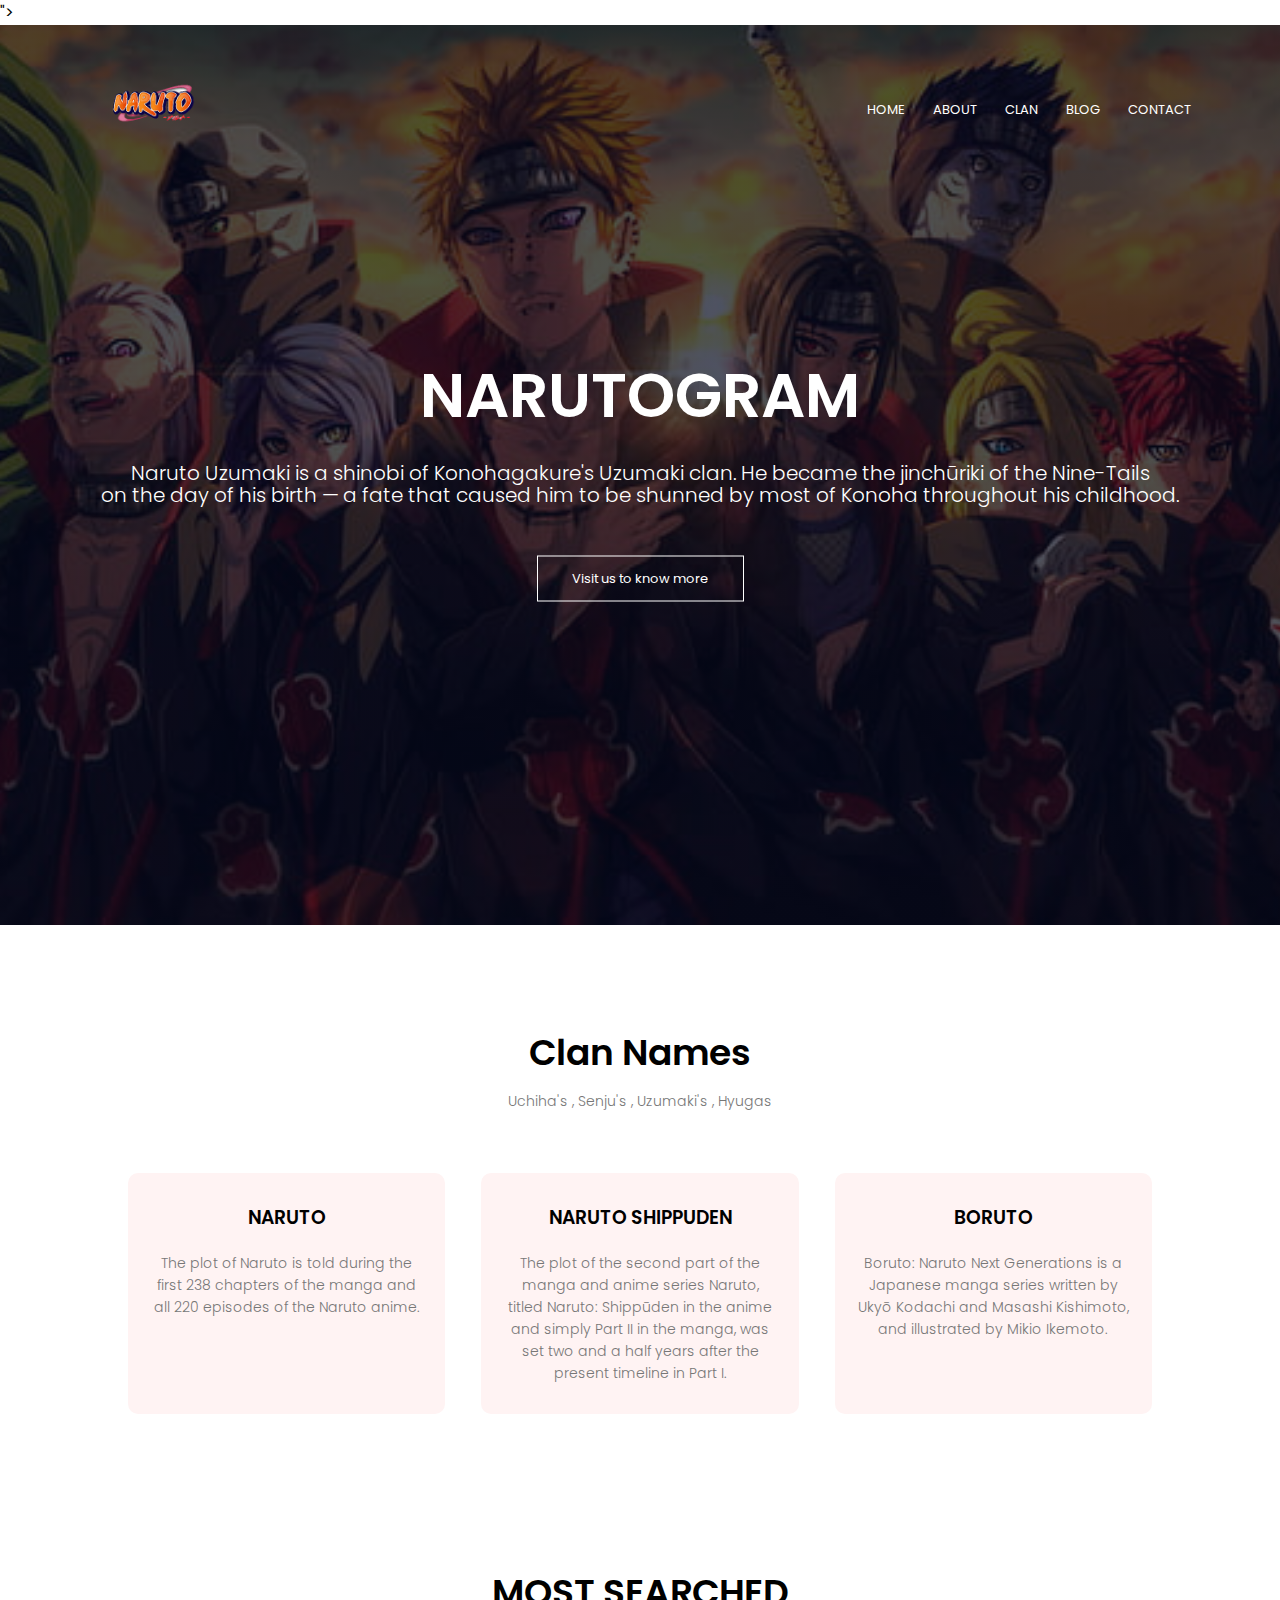
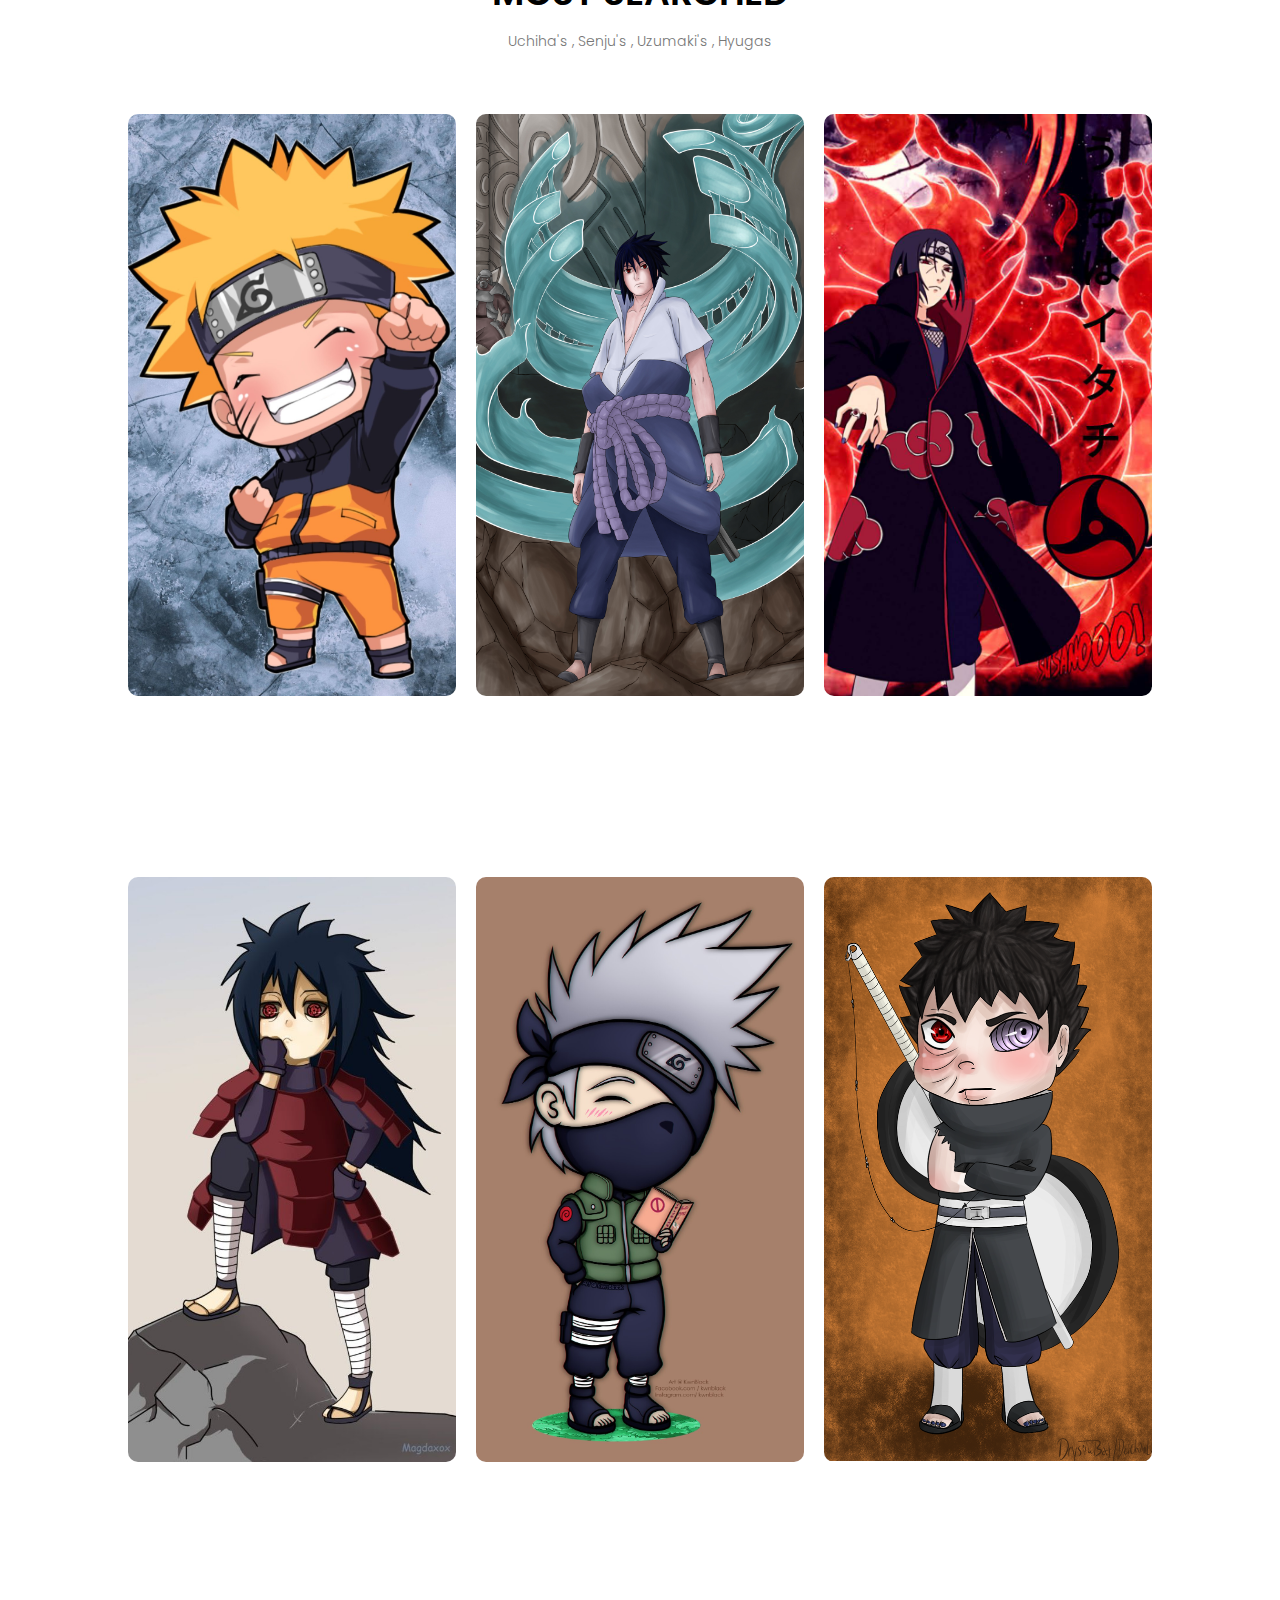
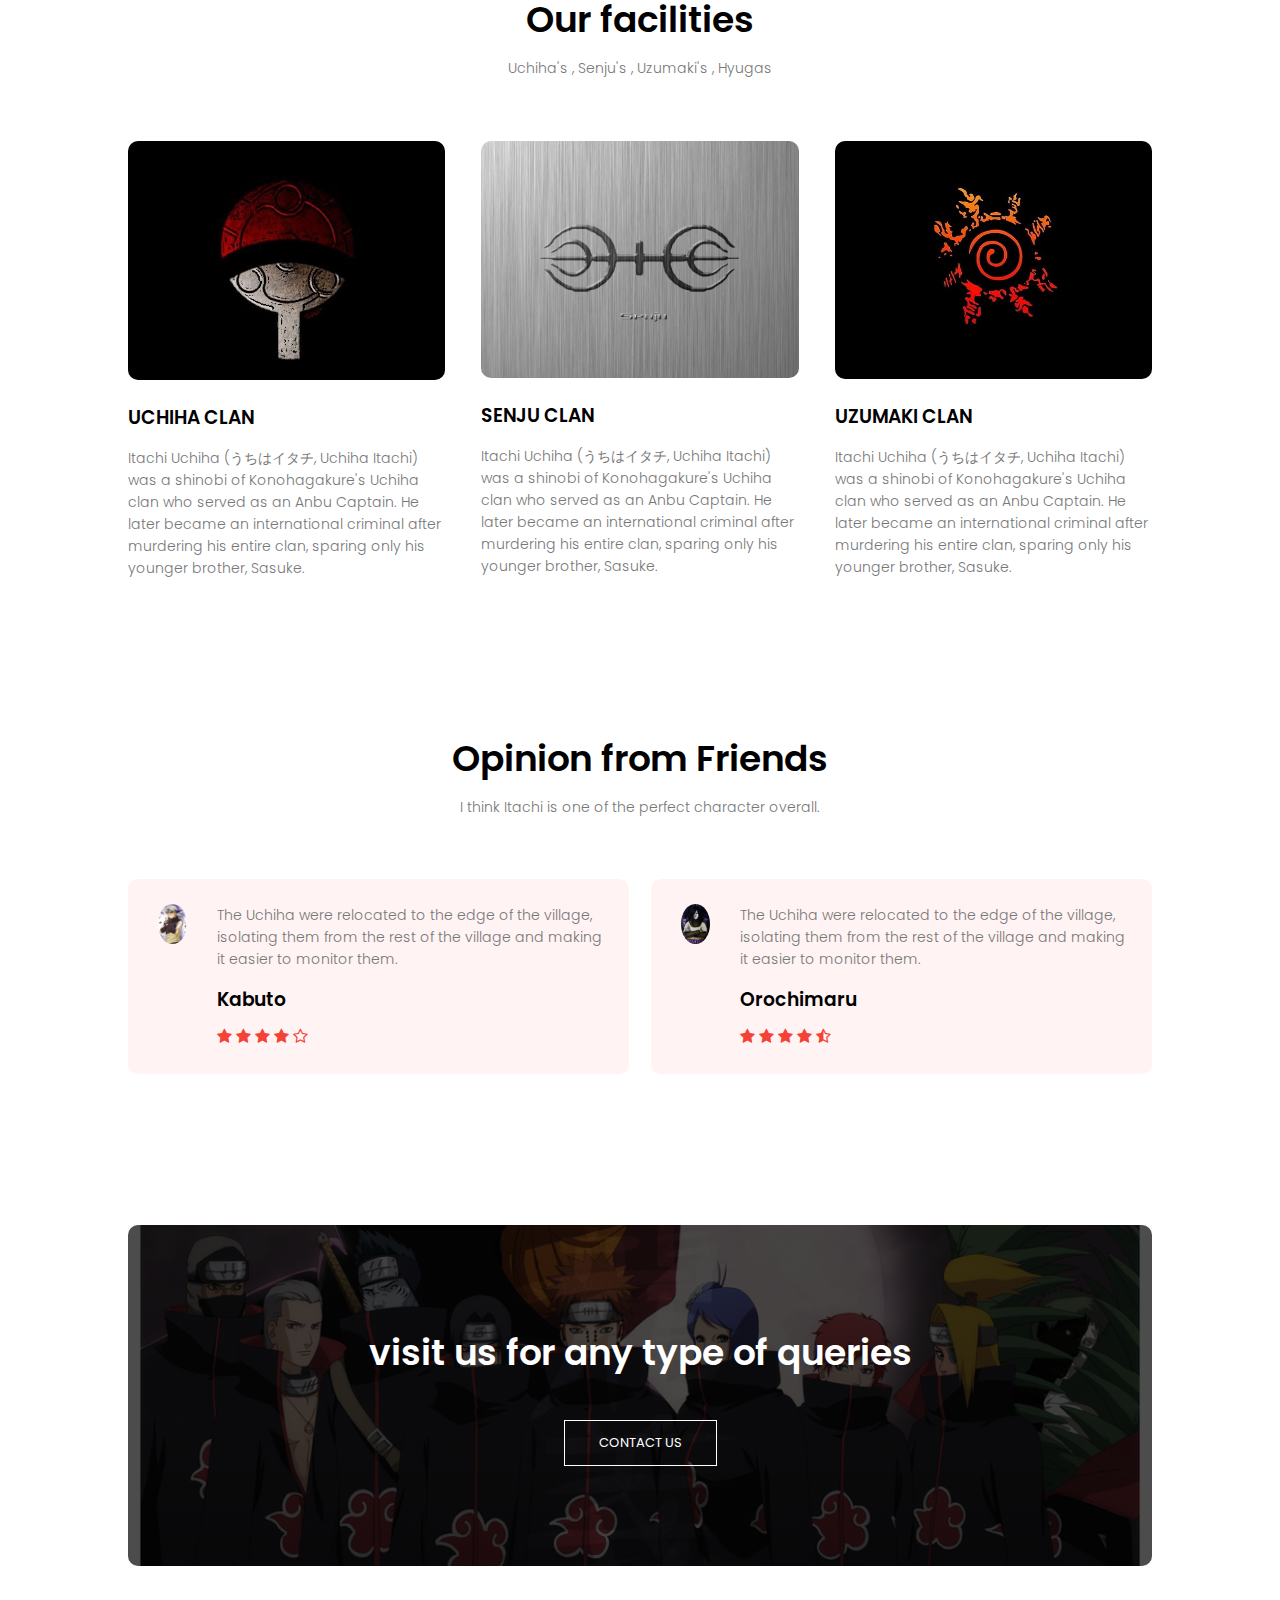
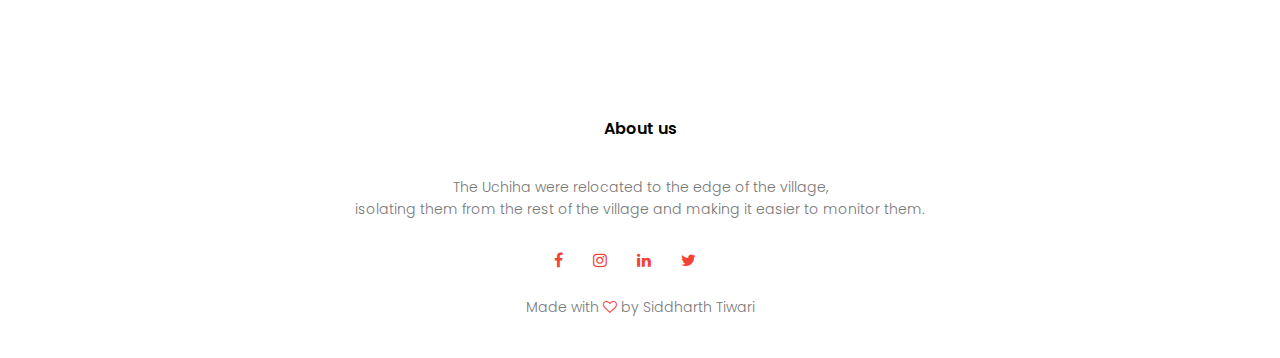
<file: Narutogram Website/index.html>
<!DOCTYPE html>
<html lang="en">
<head>
    <meta charset="UTF-8">
    <meta http-equiv="X-UA-Compatible" content="IE=edge">
    <meta name="viewport" content="width=device-width, initial-scale=1.0">
    <link rel="stylesheet" href="style.css">
    <link rel="stylesheet" href="https://stackpath.bootstrapcdn.com/font-awesome/4.7.0/css/font-awesome.min.css"></script>">
    <link rel="preconnect" href="https://fonts.googleapis.com">
<link rel="preconnect" href="https://fonts.gstatic.com" crossorigin>
<link href="https://fonts.googleapis.com/css2?family=Poppins:wght@100;200;300;400;600;700&display=swap" rel="stylesheet">
    <title>Naruto website</title>

</head>
<body>
    <section class="header">
        <nav>
            <a href="index.html"><img src="gallary//logo2-removebg-preview.png"></a>
            <div class="nav-links" id="navLinks">
                <i class="fa fa-times" onclick="hideMenu()"></i>

                <ul>
                    <li><a href="index.html">HOME</a></li>
                    <li><a href="about.html">ABOUT</a></li>
                    <li><a href="clan.html">CLAN</a></li>
                    <li><a href="blog.html">BLOG</a></li>
                    <li><a href="contact.html">CONTACT</a></li>
                </ul>
            </div>
            <i class="fa fa-bars" onclick="showMenu()"></i>

        </nav>
        <div class="text-box">
            <h1>NARUTOGRAM</h1>
            <p>Naruto Uzumaki is a shinobi of Konohagakure's Uzumaki clan. He became the jinchūriki of the Nine-Tails <br>on the day of his birth — a fate that caused him to be shunned by most of Konoha throughout his childhood.</p>
            <a href="about.html" class="hero-btn">Visit us to know more</a>

        </div>

    </section>


    <section class="clan">
        <h1>Clan Names</h1>
        <p>Uchiha's , Senju's , Uzumaki's , Hyugas</p>
        <div class="row">
            <div class="clan-col"><h3>NARUTO</h3>
                <p>The plot of Naruto is told during the first 238 chapters of the manga and all 220 episodes of the Naruto anime.</p>
            </div>
            <div class="clan-col"><h3>NARUTO SHIPPUDEN</h3>
                <p>The plot of the second part of the manga and anime series Naruto, titled Naruto: Shippūden in the anime and simply Part II in the manga, was set two and a half years after the present timeline in Part I.</p>
            </div>
            <div class="clan-col"><h3>BORUTO</h3>
                <p>Boruto: Naruto Next Generations is a Japanese manga series written by Ukyō Kodachi and Masashi Kishimoto, and illustrated by Mikio Ikemoto.</p>
            </div>
    </div>
    </section>


    <section class="campus">
        <h1>
            MOST SEARCHED
        </h1>
        <p>Uchiha's , Senju's , Uzumaki's , Hyugas</p>

        <div class="row">
            <div class="campus-col">
                <img src="gallary//naruto5.jpg">
                <div class="layer">
                    <h3>NARUTO</h3>
                </div>
            </div>
            <div class="campus-col">
                <img src="gallary//sasuke1.jpg">
                <div class="layer">
                    <h3>SASUKE</h3>
                </div>
            </div>
            <div class="campus-col">
                <img src="gallary//itachi.jpg">
                <div class="layer">
                    <h3>ITACHI</h3>
                </div>
            </div>
        </div>
    </section>
        <section class="campus">
        <div class="row">
            <div class="campus-col " id="special">
                <img src="gallary//madara14.jpg" >
                <div class="layer">
                    <h3>MADARA</h3>
                </div>
            </div>
            <div class="campus-col">
                <img src="gallary//kakashi4.jpg">
                <div class="layer">
                    <h3>KAKASHI</h3>
                </div>
            </div>
            <div class="campus-col">
                <img src="gallary//obito2.png">
                <div class="layer">
                    <h3>OBITO</h3>
                </div>
            </div>
        </div>
    </section>

    
    <section class="facilities">
        <h1>Our facilities</h1>
        <p>Uchiha's , Senju's , Uzumaki's , Hyugas</p>

        <div class="row">
            <div class="facility-col">
                <img src="gallary/uchiha4.jpg">
                <h3>UCHIHA CLAN</h3>
                <p>Itachi Uchiha (うちはイタチ, Uchiha Itachi) was a shinobi of Konohagakure's Uchiha clan who served as an Anbu Captain. He later became an international criminal after murdering his entire clan, sparing only his younger brother, Sasuke.</p>
            </div>
            <div class="facility-col">
                <img src="gallary/senju2.jpg">
                <h3>SENJU CLAN</h3>
                <p>Itachi Uchiha (うちはイタチ, Uchiha Itachi) was a shinobi of Konohagakure's Uchiha clan who served as an Anbu Captain. He later became an international criminal after murdering his entire clan, sparing only his younger brother, Sasuke.</p>
            </div>
            <div class="facility-col">
                <img src="gallary/uzumaki1.jpg">
                <h3>UZUMAKI CLAN</h3>
                <p>Itachi Uchiha (うちはイタチ, Uchiha Itachi) was a shinobi of Konohagakure's Uchiha clan who served as an Anbu Captain. He later became an international criminal after murdering his entire clan, sparing only his younger brother, Sasuke.</p>
            </div>
        </div>


    </section>


    <section class="testimonials">
        <h1>Opinion from Friends</h1>
        <p>I think Itachi is one of the perfect character overall. </p>

        <div class="row">
            <div class="test-col">
                <img src="gallary/kabuto.jpg">
                <div>
                    <p> The Uchiha were relocated to the edge of the village, isolating them from the rest of the village and making it easier to monitor them.</p>
                    <h3>Kabuto</h3>
                    <i class="fa fa-star"></i>
                    <i class="fa fa-star"></i>
                    <i class="fa fa-star"></i>
                    <i class="fa fa-star"></i>
                    <i class="fa fa-star-o"></i>
                </div>
            </div>
            <div class="test-col">
                <img src="gallary/orochimaru.jpg">
                <div>
                    <p> The Uchiha were relocated to the edge of the village, isolating them from the rest of the village and making it easier to monitor them.</p>
                    <h3>Orochimaru</h3>
                    <i class="fa fa-star"></i>
                    <i class="fa fa-star"></i>
                    <i class="fa fa-star"></i>
                    <i class="fa fa-star"></i>
                    <i class="fa fa-star-half-o"></i>
                </div>
            </div>
        </div>
    </section>


    <section class="cta">
        <h1>visit us for any type of queries</h1>
        <a href="" class="hero-btn">CONTACT US</a>
    </section>

    <section class="footer">
        <h4>About us</h4>
        <p> The Uchiha were relocated to the edge of the village, <br>isolating them from the rest of the village and making it easier to monitor them.</p>
        <div class="icons">
            <i class="fa fa-facebook"></i>
            <i class="fa fa-instagram"></i>
            <i class="fa fa-linkedin"></i>
            <i class="fa fa-twitter"></i>
            <i class="fa fa-discord"></i>
        </div>
        <p>Made with <i class="fa fa-heart-o"></i> by Siddharth Tiwari</p>

    </section>


</body>
<script>
    var navLinks=document.getElementById("navLinks");
    function showMenu(){
        navLinks.style.right ="0";
    }
    function hideMenu(){
        navLinks.style.right ="-200px";
    }
</script>
</html>
</file>
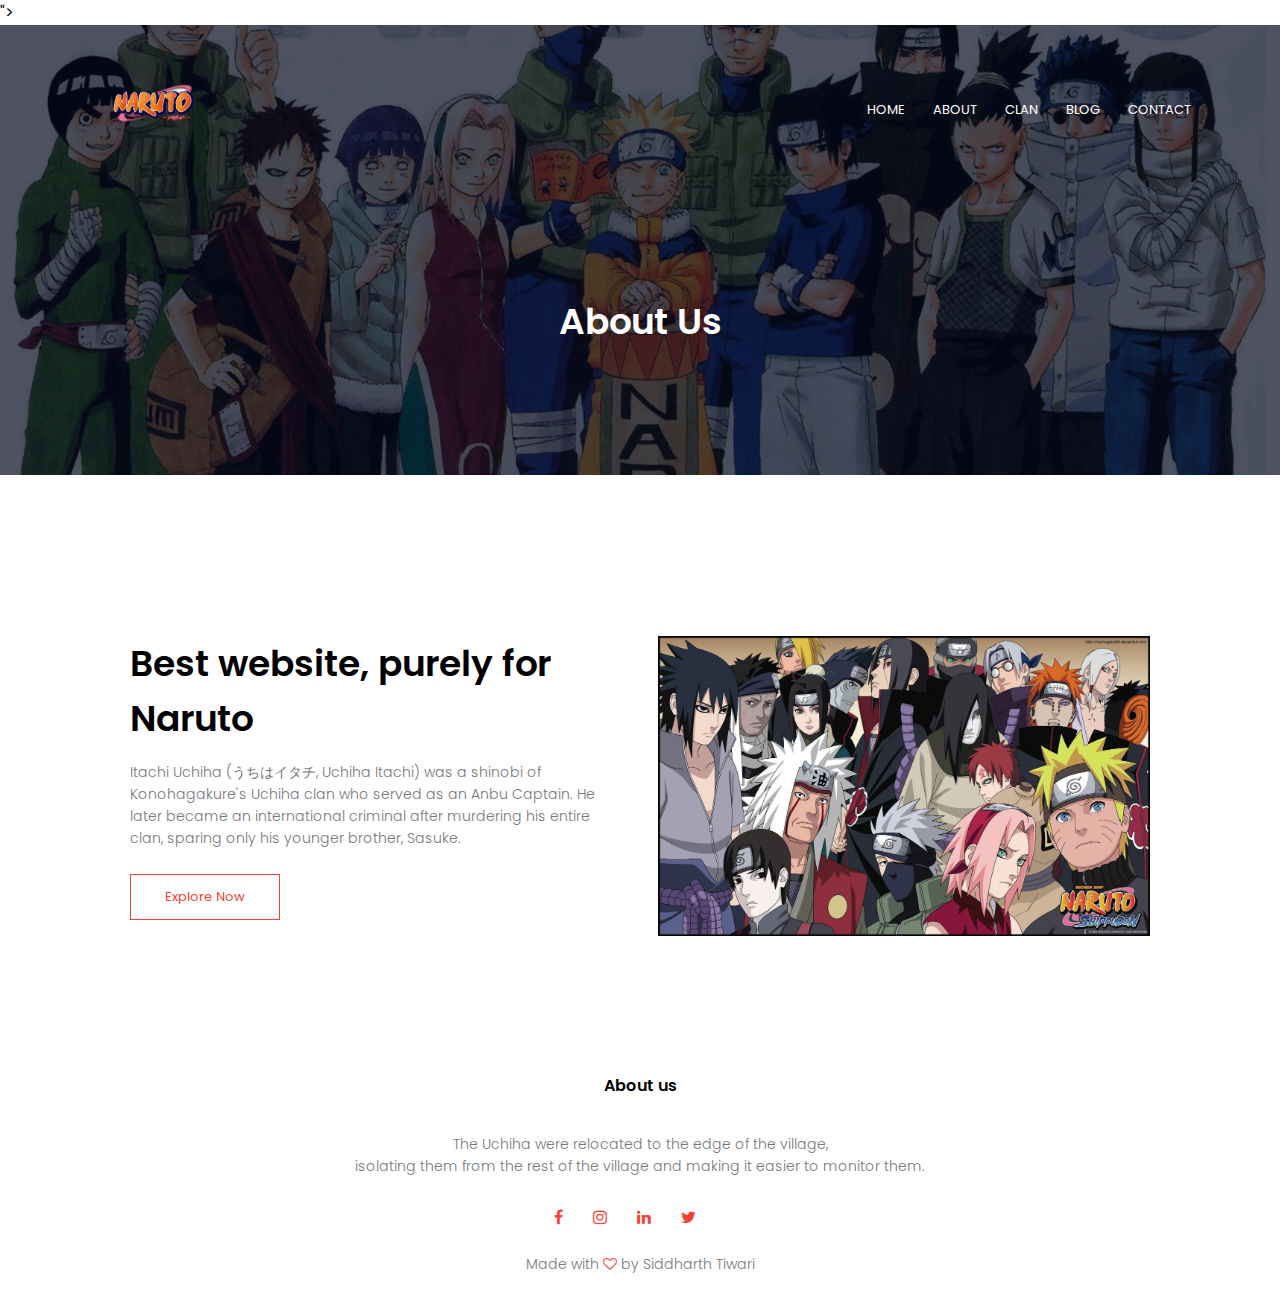
<file: Narutogram Website/about.html>
<!DOCTYPE html>
<html lang="en">
<head>
    <meta charset="UTF-8">
    <meta http-equiv="X-UA-Compatible" content="IE=edge">
    <meta name="viewport" content="width=device-width, initial-scale=1.0">
    <link rel="stylesheet" href="style.css">
    <link rel="stylesheet" href="https://stackpath.bootstrapcdn.com/font-awesome/4.7.0/css/font-awesome.min.css"></script>">
    <link rel="preconnect" href="https://fonts.googleapis.com">
    <link rel="preconnect" href="https://fonts.gstatic.com" crossorigin>
    <link href="https://fonts.googleapis.com/css2?family=Poppins:wght@100;200;300;400;600;700&display=swap" rel="stylesheet">
    <title>About Naruto website</title>
</head>
<body>
    <section class="sub-header">
        <nav>
            <a href="index.html"><img src="gallary//logo2-removebg-preview.png"></a>
            <div class="nav-links" id="navLinks">
                <i class="fa fa-times" onclick="hideMenu()"></i>

                <ul>
                    <li><a href="index.html">HOME</a></li>
                    <li><a href="about.html">ABOUT</a></li>
                    <li><a href="clan.html">CLAN</a></li>
                    <li><a href="blog.html">BLOG</a></li>
                    <li><a href="contact.html">CONTACT</a></li>
                </ul>
            </div>
            <i class="fa fa-bars" onclick="showMenu()"></i>

        </nav>
        <h1>About Us</h1>

    </section>


    <section class="about-us">
        <div class="row">
            <div class="about-col">
                <h1>Best website, purely for Naruto</h1>
                <p>Itachi Uchiha (うちはイタチ, Uchiha Itachi) was a shinobi of Konohagakure's Uchiha clan who served as an Anbu Captain. He later became an international criminal after murdering his entire clan, sparing only his younger brother, Sasuke.</p>
                <a href="" class="hero-btn red-btn">Explore Now</a>

            </div>
            <div class="about-col">
                <img src="gallary/about1.jpg">
            </div>
        </div>    
    </section>

    <section class="footer">
        <h4>About us</h4>
        <p> The Uchiha were relocated to the edge of the village, <br>isolating them from the rest of the village and making it easier to monitor them.</p>
        <div class="icons">
            <i class="fa fa-facebook"></i>
            <i class="fa fa-instagram"></i>
            <i class="fa fa-linkedin"></i>
            <i class="fa fa-twitter"></i>
            <i class="fa fa-discord"></i>
        </div>
        <p>Made with <i class="fa fa-heart-o"></i> by Siddharth Tiwari</p>

    </section>


</body>
<script>
    var navLinks=document.getElementById("navLinks");
    function showMenu(){
        navLinks.style.right ="0";
    }
    function hideMenu(){
        navLinks.style.right ="-200px";
    }
</script>
</html>
</file>
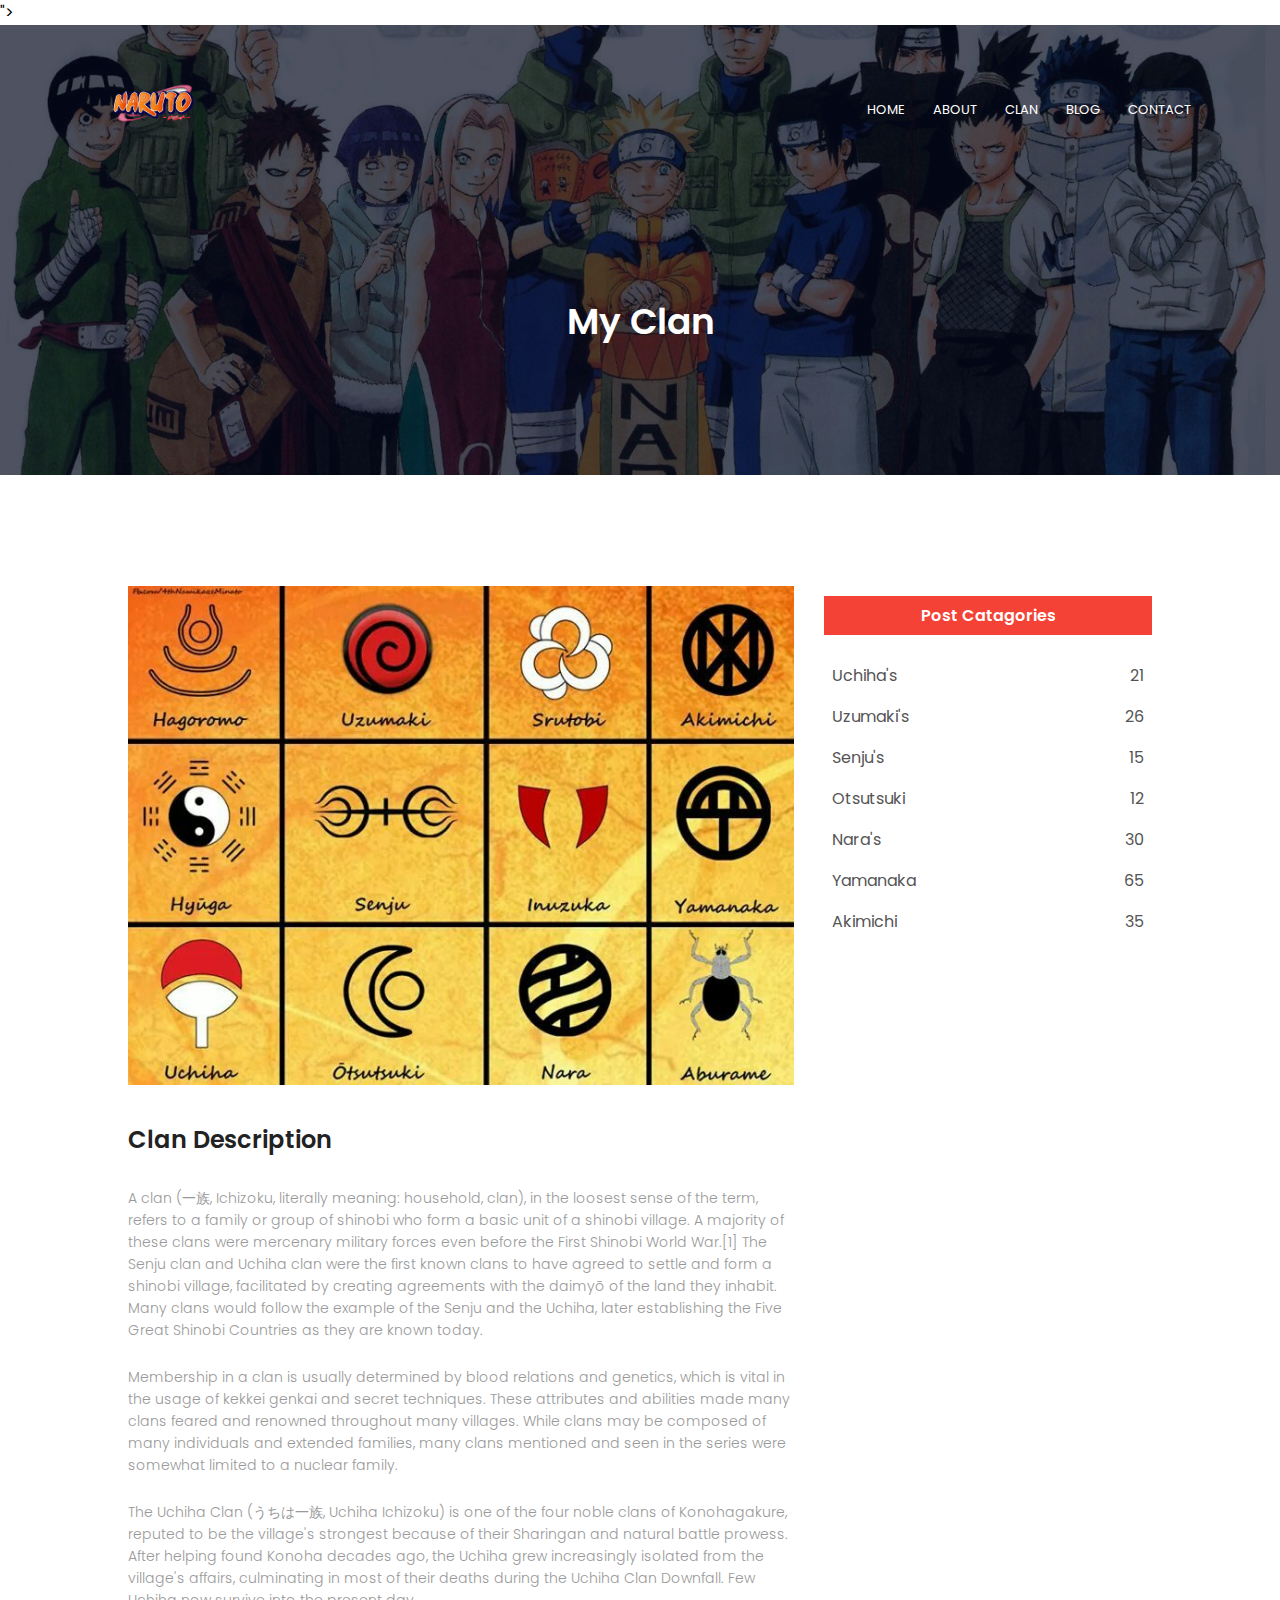
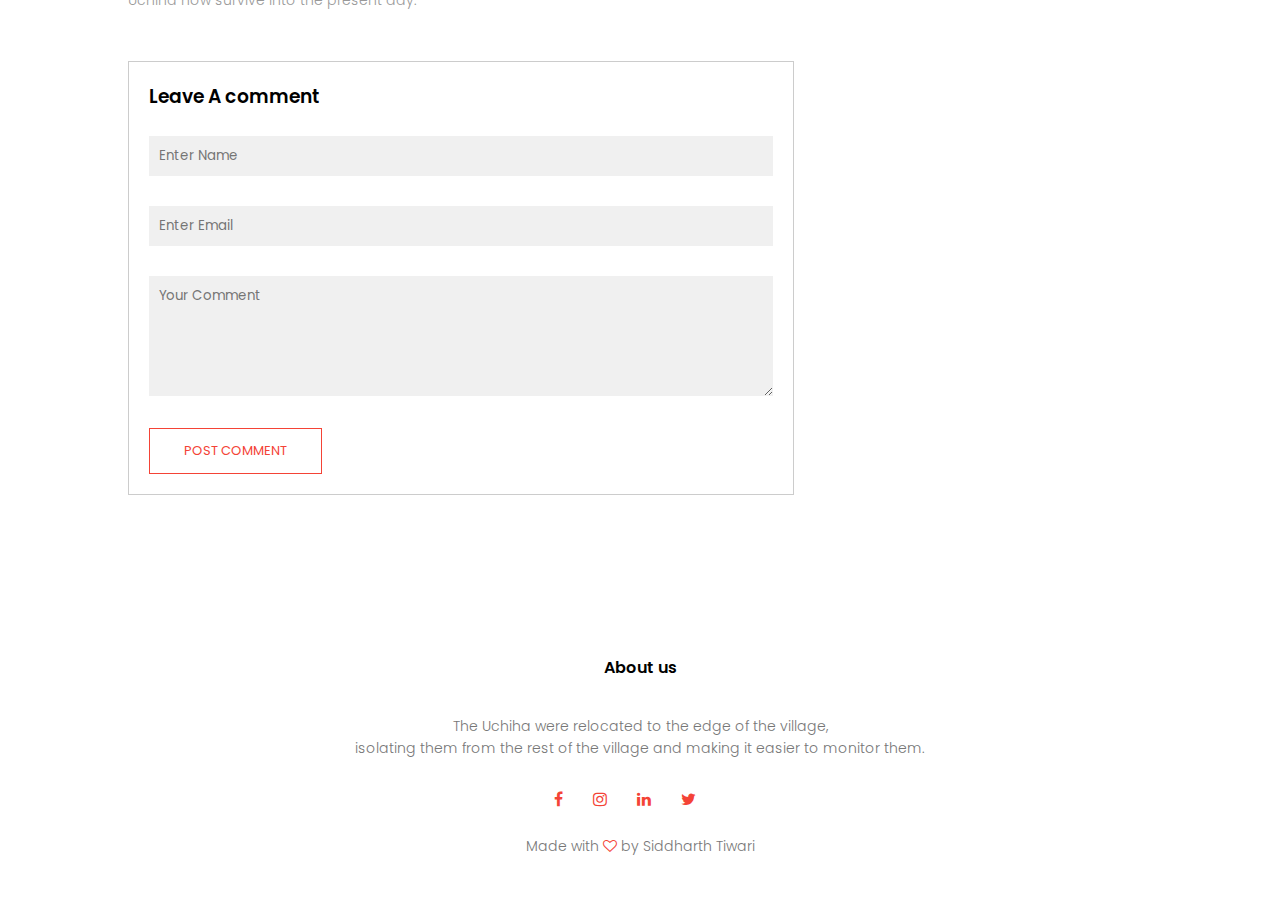
<file: Narutogram Website/blog.html>
<!DOCTYPE html>
<html lang="en">
<head>
    <meta charset="UTF-8">
    <meta http-equiv="X-UA-Compatible" content="IE=edge">
    <meta name="viewport" content="width=device-width, initial-scale=1.0">
    <link rel="stylesheet" href="style.css">
    <link rel="stylesheet" href="https://stackpath.bootstrapcdn.com/font-awesome/4.7.0/css/font-awesome.min.css"></script>">
    <link rel="preconnect" href="https://fonts.googleapis.com">
    <link rel="preconnect" href="https://fonts.gstatic.com" crossorigin>
    <link href="https://fonts.googleapis.com/css2?family=Poppins:wght@100;200;300;400;600;700&display=swap" rel="stylesheet">
    <title>Blog of Naruto website</title>
</head>
<body>
    <section class="sub-header">
        <nav>
            <a href="index.html"><img src="gallary//logo2-removebg-preview.png"></a>
            <div class="nav-links" id="navLinks">
                <i class="fa fa-times" onclick="hideMenu()"></i>

                <ul>
                    <li><a href="index.html">HOME</a></li>
                    <li><a href="about.html">ABOUT</a></li>
                    <li><a href="clan.html">CLAN</a></li>
                    <li><a href="blog.html">BLOG</a></li>
                    <li><a href="contact.html">CONTACT</a></li>
                </ul>
            </div>
            <i class="fa fa-bars" onclick="showMenu()"></i>

        </nav>
        <h1>My Clan</h1>

    </section>

    <section class="blog-content">
        <div class="row">
            <div class="blog-left">
                <img src="gallary/clans.jpg" >
                <h2>Clan Description</h2>
                <p>A clan (一族, Ichizoku, literally meaning: household, clan), in the loosest sense of the term, refers to a family or group of shinobi who form a basic unit of a shinobi village. A majority of these clans were mercenary military forces even before the First Shinobi World War.[1] The Senju clan and Uchiha clan were the first known clans to have agreed to settle and form a shinobi village, facilitated by creating agreements with the daimyō of the land they inhabit. Many clans would follow the example of the Senju and the Uchiha, later establishing the Five Great Shinobi Countries as they are known today.</p><br>

                <p>Membership in a clan is usually determined by blood relations and genetics, which is vital in the usage of kekkei genkai and secret techniques. These attributes and abilities made many clans feared and renowned throughout many villages. While clans may be composed of many individuals and extended families, many clans mentioned and seen in the series were somewhat limited to a nuclear family.</p><br>

                <p>The Uchiha Clan (うちは一族, Uchiha Ichizoku) is one of the four noble clans of Konohagakure, reputed to be the village's strongest because of their Sharingan and natural battle prowess. After helping found Konoha decades ago, the Uchiha grew increasingly isolated from the village's affairs, culminating in most of their deaths during the Uchiha Clan Downfall. Few Uchiha now survive into the present day.</p>

            <div class="comment-box">
                <h3>Leave A comment</h3>

                <form class="comment-form">
                    <input type="text" placeholder="Enter Name">
                    <input type="email" placeholder="Enter Email">
                    <textarea rows="5" placeholder="Your Comment"></textarea>
                    <button type="submit" class="hero-btn red-btn">POST COMMENT</button>

                </form>
            </div>

            </div>

            <div class="blog-right">
                <h3>Post Catagories</h3>
                <div>
                    <span>Uchiha's</span>
                    <span>21</span>
                </div>

                <div><span>Uzumaki's</span>
                    <span>26</span></div>

                    <div><span>Senju's</span>
                    <span>15</span></div>

                    <div><span>Otsutsuki</span>
                    <span>12</span></div>

                    <div><span>Nara's</span>
                    <span>30</span></div>

                    <div><span>Yamanaka</span>
                    <span>65</span></div>

                    <div><span>Akimichi</span>
                    <span>35</span></div>
                </div>
            </div>
        </div>
    </section>


    
    <section class="footer">
        <h4>About us</h4>
        <p> The Uchiha were relocated to the edge of the village, <br>isolating them from the rest of the village and making it easier to monitor them.</p>
        <div class="icons">
            <i class="fa fa-facebook"></i>
            <i class="fa fa-instagram"></i>
            <i class="fa fa-linkedin"></i>
            <i class="fa fa-twitter"></i>
            <i class="fa fa-discord"></i>
        </div>
        <p>Made with <i class="fa fa-heart-o"></i> by Siddharth Tiwari</p>

    </section>


</body>
<script>
    var navLinks=document.getElementById("navLinks");
    function showMenu(){
        navLinks.style.right ="0";
    }
    function hideMenu(){
        navLinks.style.right ="-200px";
    }
</script>
</html>
</file>
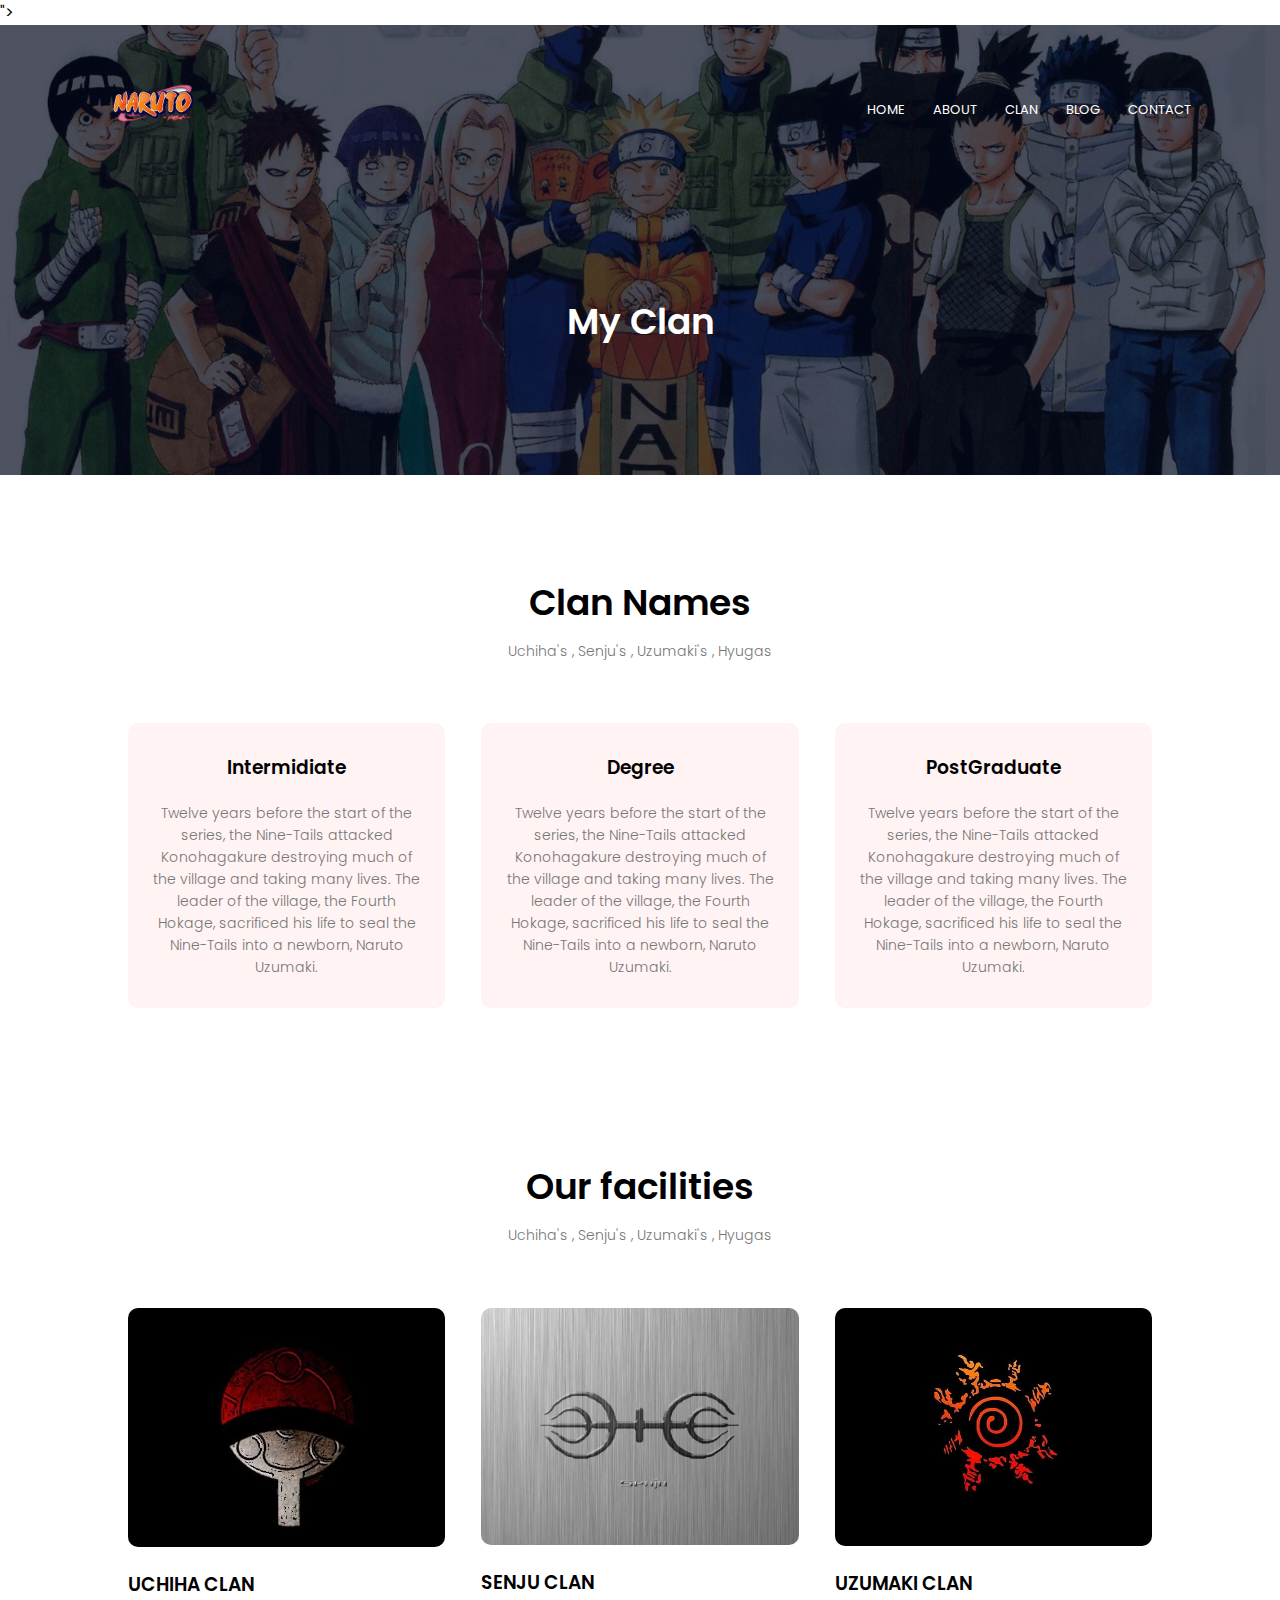
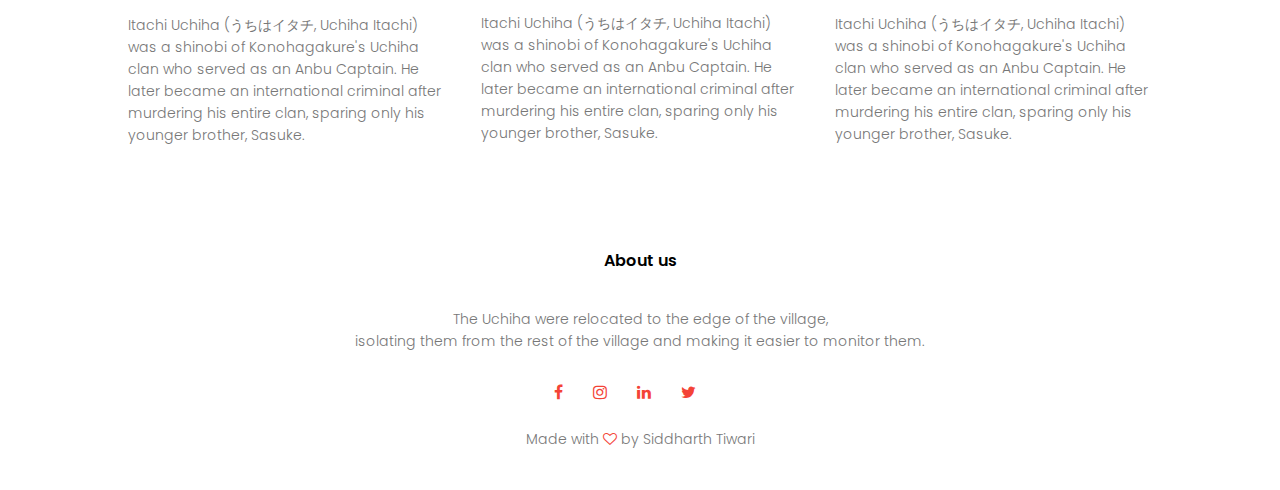
<file: Narutogram Website/clan.html>
<!DOCTYPE html>
<html lang="en">
<head>
    <meta charset="UTF-8">
    <meta http-equiv="X-UA-Compatible" content="IE=edge">
    <meta name="viewport" content="width=device-width, initial-scale=1.0">
    <link rel="stylesheet" href="style.css">
    <link rel="stylesheet" href="https://stackpath.bootstrapcdn.com/font-awesome/4.7.0/css/font-awesome.min.css"></script>">
    <link rel="preconnect" href="https://fonts.googleapis.com">
    <link rel="preconnect" href="https://fonts.gstatic.com" crossorigin>
    <link href="https://fonts.googleapis.com/css2?family=Poppins:wght@100;200;300;400;600;700&display=swap" rel="stylesheet">
    <title>Clans in Naruto website</title>
</head>
<body>
    <section class="sub-header">
        <nav>
            <a href="index.html"><img src="gallary//logo2-removebg-preview.png"></a>
            <div class="nav-links" id="navLinks">
                <i class="fa fa-times" onclick="hideMenu()"></i>

                <ul>
                    <li><a href="index.html">HOME</a></li>
                    <li><a href="about.html">ABOUT</a></li>
                    <li><a href="clan.html">CLAN</a></li>
                    <li><a href="blog.html">BLOG</a></li>
                    <li><a href="contact.html">CONTACT</a></li>
                </ul>
            </div>
            <i class="fa fa-bars" onclick="showMenu()"></i>

        </nav>
        <h1>My Clan</h1>

    </section>

    <section class="clan">
        <h1>Clan Names</h1>
        <p>Uchiha's , Senju's , Uzumaki's , Hyugas</p>
        <div class="row">
            <div class="clan-col"><h3>Intermidiate</h3>
                <p>Twelve years before the start of the series, the Nine-Tails attacked Konohagakure destroying much of the village and taking many lives. The leader of the village, the Fourth Hokage, sacrificed his life to seal the Nine-Tails into a newborn, Naruto Uzumaki.</p>
            </div>
            <div class="clan-col"><h3>Degree</h3>
                <p>Twelve years before the start of the series, the Nine-Tails attacked Konohagakure destroying much of the village and taking many lives. The leader of the village, the Fourth Hokage, sacrificed his life to seal the Nine-Tails into a newborn, Naruto Uzumaki.</p>
            </div>
            <div class="clan-col"><h3>PostGraduate</h3>
                <p>Twelve years before the start of the series, the Nine-Tails attacked Konohagakure destroying much of the village and taking many lives. The leader of the village, the Fourth Hokage, sacrificed his life to seal the Nine-Tails into a newborn, Naruto Uzumaki.</p>
            </div>
    </div>
    </section>


    <section class="facilities">
        <h1>Our facilities</h1>
        <p>Uchiha's , Senju's , Uzumaki's , Hyugas</p>

        <div class="row">
            <div class="facility-col">
                <img src="gallary/uchiha4.jpg">
                <h3>UCHIHA CLAN</h3>
                <p>Itachi Uchiha (うちはイタチ, Uchiha Itachi) was a shinobi of Konohagakure's Uchiha clan who served as an Anbu Captain. He later became an international criminal after murdering his entire clan, sparing only his younger brother, Sasuke.</p>
            </div>
            <div class="facility-col">
                <img src="gallary/senju2.jpg">
                <h3>SENJU CLAN</h3>
                <p>Itachi Uchiha (うちはイタチ, Uchiha Itachi) was a shinobi of Konohagakure's Uchiha clan who served as an Anbu Captain. He later became an international criminal after murdering his entire clan, sparing only his younger brother, Sasuke.</p>
            </div>
            <div class="facility-col">
                <img src="gallary/uzumaki1.jpg">
                <h3>UZUMAKI CLAN</h3>
                <p>Itachi Uchiha (うちはイタチ, Uchiha Itachi) was a shinobi of Konohagakure's Uchiha clan who served as an Anbu Captain. He later became an international criminal after murdering his entire clan, sparing only his younger brother, Sasuke.</p>
            </div>
        </div>


    </section>


    
    <section class="footer">
        <h4>About us</h4>
        <p> The Uchiha were relocated to the edge of the village, <br>isolating them from the rest of the village and making it easier to monitor them.</p>
        <div class="icons">
            <i class="fa fa-facebook"></i>
            <i class="fa fa-instagram"></i>
            <i class="fa fa-linkedin"></i>
            <i class="fa fa-twitter"></i>
            <i class="fa fa-discord"></i>
        </div>
        <p>Made with <i class="fa fa-heart-o"></i> by Siddharth Tiwari</p>

    </section>


</body>
<script>
    var navLinks=document.getElementById("navLinks");
    function showMenu(){
        navLinks.style.right ="0";
    }
    function hideMenu(){
        navLinks.style.right ="-200px";
    }
</script>
</html>
</file>
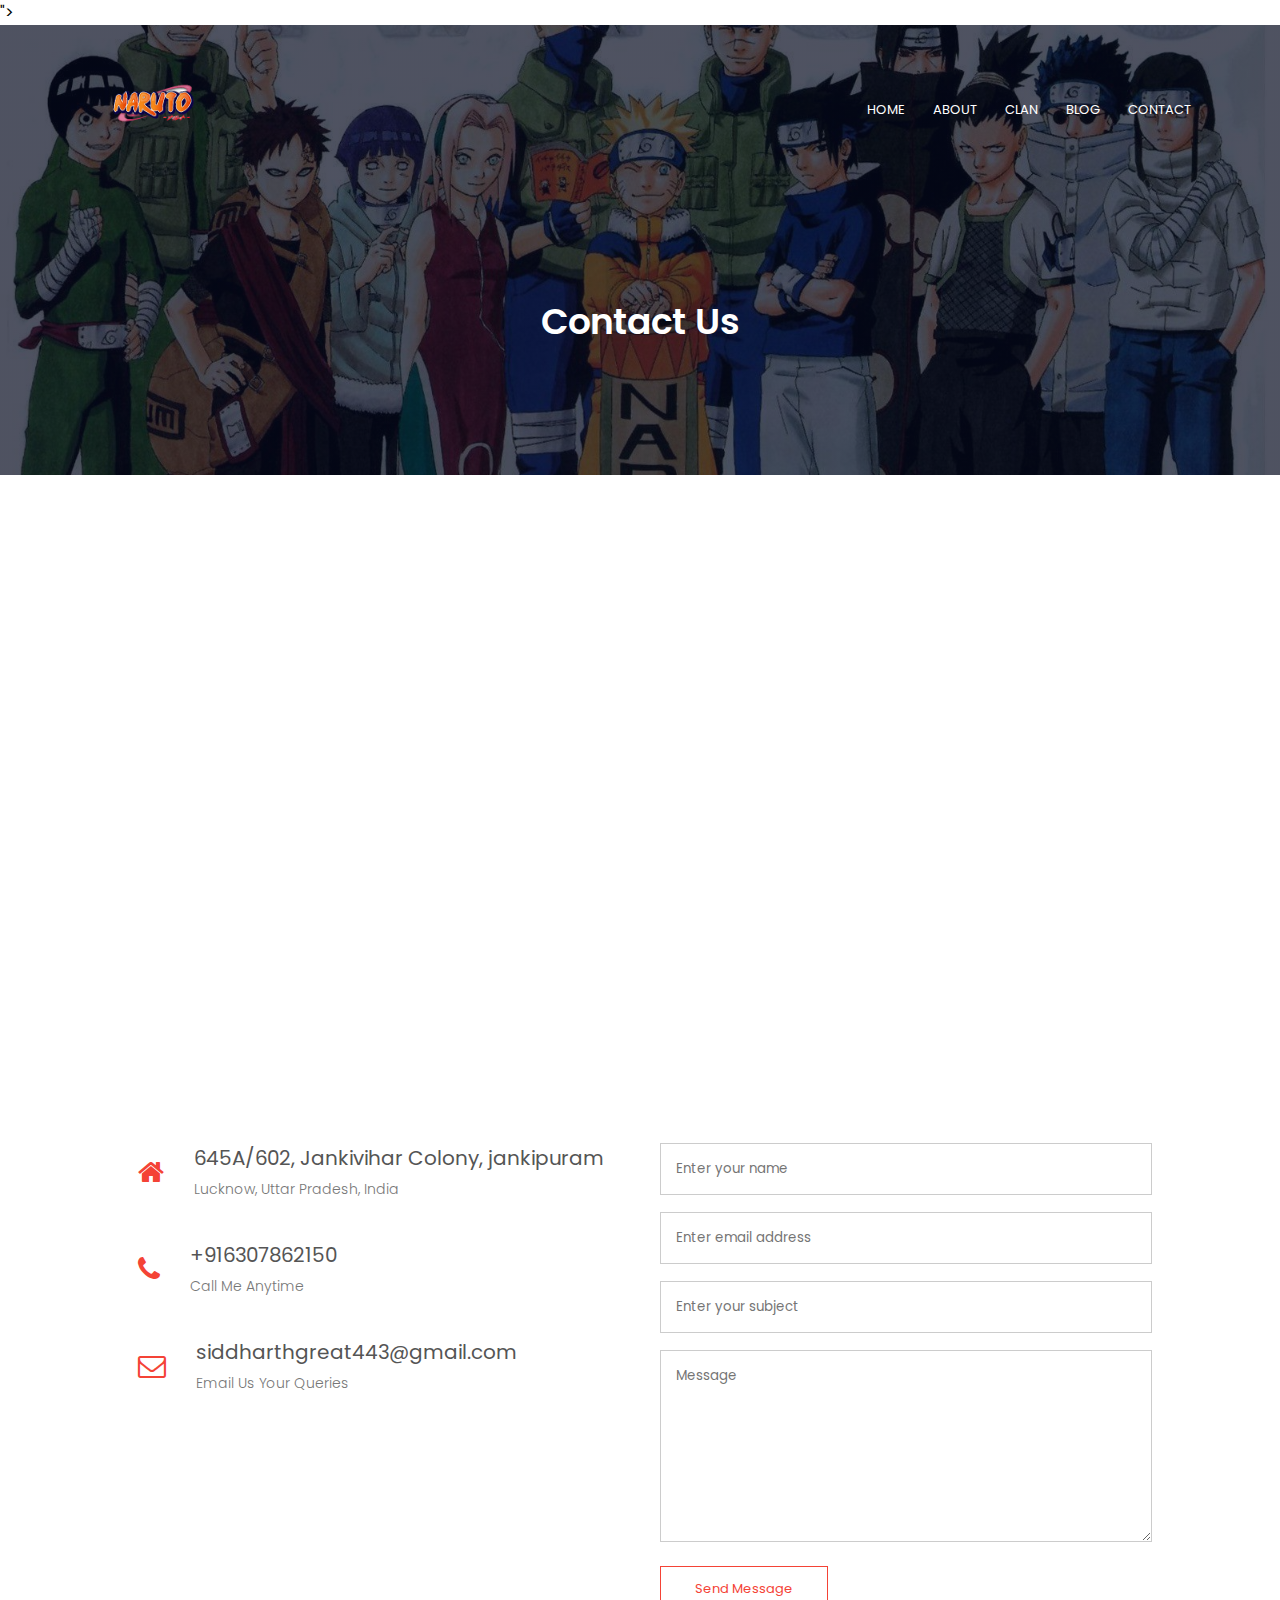
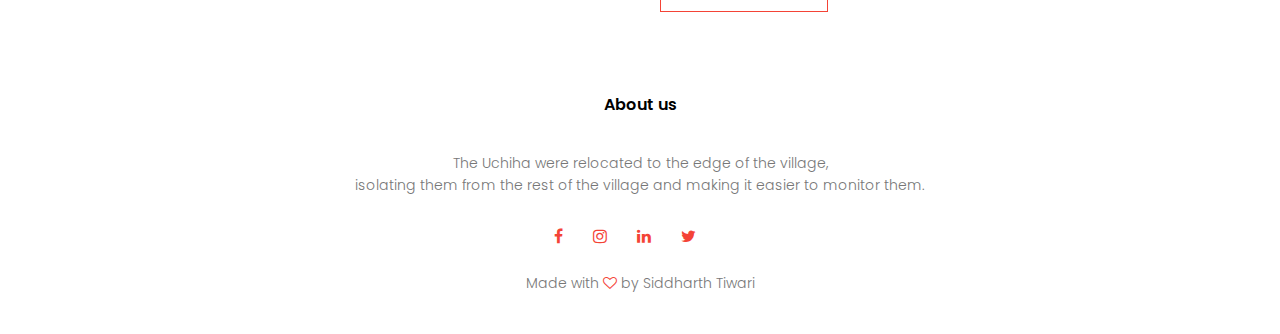
<file: Narutogram Website/contact.html>
<!DOCTYPE html>
<html lang="en">
<head>
    <meta charset="UTF-8">
    <meta http-equiv="X-UA-Compatible" content="IE=edge">
    <meta name="viewport" content="width=device-width, initial-scale=1.0">
    <link rel="stylesheet" href="style.css">
    <link rel="stylesheet" href="https://stackpath.bootstrapcdn.com/font-awesome/4.7.0/css/font-awesome.min.css"></script>">
    <link rel="preconnect" href="https://fonts.googleapis.com">
    <link rel="preconnect" href="https://fonts.gstatic.com" crossorigin>
    <link href="https://fonts.googleapis.com/css2?family=Poppins:wght@100;200;300;400;600;700&display=swap" rel="stylesheet">
    <title>Contact Naruto website</title>
</head>
<body>
    <section class="sub-header">
        <nav>
            <a href="index.html"><img src="gallary//logo2-removebg-preview.png"></a>
            <div class="nav-links" id="navLinks">
                <i class="fa fa-times" onclick="hideMenu()"></i>

                <ul>
                    <li><a href="index.html">HOME</a></li>
                    <li><a href="about.html">ABOUT</a></li>
                    <li><a href="clan.html">CLAN</a></li>
                    <li><a href="blog.html">BLOG</a></li>
                    <li><a href="contact.html">CONTACT</a></li>
                </ul>
            </div>
            <i class="fa fa-bars" onclick="showMenu()"></i>

        </nav>
        <h1>Contact Us</h1>

    </section>

    <section class="location">
        <iframe src="https://www.google.com/maps/embed?pb=!1m14!1m8!1m3!1d695.6031118062933!2d80.94398384234852!3d26.927023890551382!3m2!1i1024!2i768!4f13.1!3m3!1m2!1s0x399957aade3c54ed%3A0xa10b1aa702787bc4!2zMjbCsDU1JzM2LjAiTiA4MMKwNTYnMzkuMiJF!5e0!3m2!1sen!2sin!4v1659307179411!5m2!1sen!2sin" width="600" height="450" style="border:0;" allowfullscreen="" loading="lazy" referrerpolicy="no-referrer-when-downgrade"></iframe>
    </section>

    <section class="contact-us">
        <div class="row">
            <div class="contact-col">
                <div>
                    <i class="fa fa-home"></i>
                    <span><h5>
                        645A/602, Jankivihar Colony, jankipuram
                    </h5>
                    <p>Lucknow, Uttar Pradesh, India</p>
                </span>
                </div>

                <div>
                    <i class="fa fa-phone"></i>
                    <span><h5>
                        +916307862150
                    </h5>
                    <p>Call Me Anytime</p>
                </span>
                </div>

                <div>
                    <i class="fa fa-envelope-o"></i>
                    <span><h5>
                        siddharthgreat443@gmail.com
                    </h5>
                    <p>Email Us Your Queries</p>
                </span>
                </div>
            </div>
            <div class="contact-col">
                <form action="form-handler.php" method="post">
                <input type="text" name="name" placeholder="Enter your name" required>
                <input type="email" name="email" placeholder="Enter email address" required>
                <input type="text" name="subject" placeholder="Enter your subject" required>
                <textarea rows="8" name="message" placeholder="Message"></textarea>
                <button type="submit" class="hero-btn red-btn">Send Message</button>

            </form>
            </div>
        </div>
    </section>


    

    <section class="footer">
        <h4>About us</h4>
        <p> The Uchiha were relocated to the edge of the village, <br>isolating them from the rest of the village and making it easier to monitor them.</p>
        <div class="icons">
            <i class="fa fa-facebook"></i>
            <i class="fa fa-instagram"></i>
            <i class="fa fa-linkedin"></i>
            <i class="fa fa-twitter"></i>
            <i class="fa fa-discord"></i>
        </div>
        <p>Made with <i class="fa fa-heart-o"></i> by Siddharth Tiwari</p>

    </section>


</body>
<script>
    var navLinks=document.getElementById("navLinks");
    function showMenu(){
        navLinks.style.right ="0";
    }
    function hideMenu(){
        navLinks.style.right ="-200px";
    }
</script>
</html>
</file>
<file: Narutogram Website/style.css>
*{
    margin: 0;
    padding: 0;
    font-family: 'Poppins', sans-serif;

}
.header{
    min-height: 100vh;
    width: 100%;
    background-image:linear-gradient(rgba(4,9,30,0.7),rgba(4,9,30,0.7)), url("gallary//mainWallpaper.jpg");
    background-position: center;
    background-size: cover;
    position: relative;

}
nav{
    display: flex;
    padding: 2% 6%;
    justify-content: space-between;
    align-items: center;

}
nav img{
    width: 150px;

}
.nav-links{
    flex: 1;
    text-align: right;

}
.nav-links ul li{
    list-style: none;
    display: inline-block;
    padding: 8px 12px;
    position: relative;

}
.nav-links ul li a{
    color: #fff;
    text-decoration: none;
    font-size: 13px;

}
.nav-links ul li::after{
    content: '';
    width: 0%;
    height: 2px;
    background: #f44336;
    display: block;
    margin: auto;
    transition: 0.5s;

}
.nav-links ul li:hover::after{

    width: 100%;
}
.text-box{
    width: 90%;
    color: #fff;
    position: absolute;
    top: 50%;
    left: 50%;
    transform: translate(-50%,-50%);
    text-align: center;

}
.text-box h1{
    font-size: 62px;

}
.text-box p{
    margin: 10px 0 40px;
    font-size: 20px;
    color: #fff;

}
.hero-btn{
    display: inline-block;
    text-decoration: none;
    color: #fff;
    border: 1px solid #fff;
    padding: 12px 34px;
    font-size: 13px;
    background: transparent;
    position: relative;
    cursor: pointer;

}
.hero-btn:hover{
    border: 1px solid #f44336;
    background: #f44336;
    transition: 1s;

}
nav .fa{
    display: none;
}
@media(max-width: 700px) {
    .text-box h1{
        font-size: 20px;
    }
        .nav-links ul li{
            display: block;

        }
        .nav-links{
            position: fixed;
            background: #f44336;
            height:100vh ;
            width:200px ;
            top: 0;
            right: -200px;
            text-align: left;
            z-index: 2;
            transition: 1s;

        }
        nav .fa{
            display:block ;
            color: #fff;
            margin: 10px;
            font-size: 22px;
            cursor: pointer;


        }
        .nav-links ul{
            padding: 30px;
        }
    
}



.clan{
    width: 80%;
    margin: auto;
    text-align: center;
    padding-top: 100px;

}
h1{
    font-size: 36px;
    font-weight: 600;

}
p{
    color:#777;
    font-size: 14px;
    font-weight: 300;
    line-height: 22px;
    padding: 10px;
}

.row{
    margin-top: 5%;
    display: flex;
    justify-content: space-between;


}

.clan-col{

    flex-basis: 31%;
    background: #fff3f3;
    border-radius: 10px;
    margin-bottom: 5%;
    padding: 20px 12px;
    box-sizing: border-box;
    transition: 0.5s;


}
h3{
    text-align: center;
    font-weight: 600;
    margin: 10px 0;

}
.clan-col:hover{
    box-shadow: 0 0 20px 0px rgba(0, 0, 0, 0.2);

}

@media(max-width: 700px) {
    .row{
        flex-direction: column;
    }
}


.campus{
    width: 80%;
    margin: auto;
    text-align: center;
    padding-top: 100px;
}
.campus-col{
    flex-basis: 32%;
    border-radius: 10px;
    margin-bottom: 30px;
    position: relative;
    overflow: hidden;

}

.campus-col img{
    width: 100%;
    display: block;
}
.layer{
    background: transparent;
    height: 100%;
    width: 100%;
    position: absolute;
    top: 0;
    left: 0;
    transition: 0.5s;

}
.layer:hover{
    background: rgba(226, 0, 0, 0.7);
}
.layer h3{
    width: 100%;
    font-weight: 500;
    color:#fff;
    font-size: 26px;
    bottom: 0;
    left: 50%;
    transform: translateX(-50%);
    position: absolute;
    opacity: 0;
    transition: 0.5s;
}
.layer:hover h3{
    bottom: 49%;
    opacity: 1;
}


.facilities{
    width: 80%;
    margin: auto;
    text-align: center;
    padding-top: 100px;
}
.facility-col{
    flex-basis: 31%;
    border-radius: 10px;
    margin-bottom: 5%;
    text-align: left;
}
.facility-col img{
    width: 100%;
    border-radius: 10px;
}
.facility-col p{
    padding: 0;
}
.facility-col h3{
    margin-top: 16px;
    margin-bottom: 15px;
    text-align: left;
}


.testimonials{
    width: 80%;
    margin: auto;
    text-align: center;
    padding-top: 100px;
}
.test-col{
    flex-basis: 44%;
    border-radius: 10px;
    margin-bottom: 5%;
    text-align: left;
    background: #fff3f3;
    padding: 25px;
    cursor: pointer;
    display: flex;

}
.test-col img{
    height:40px;
    margin-left: 5px;
    margin-right: 30px;
    border-radius: 50%;
}
.test-col p{
    padding: 0;
}
.test-col h3{
    margin-top: 15px;
    text-align: left;
}
.test-col .fa{
    color: #f44336;
}

@media(max-width:700px) {

    .test-col img{
    margin-left: 0px;
    margin-right: 15px;
}

}


.cta{
    margin: 100px auto;
    width: 80%;
    background-image: linear-gradient(rgba(0,0,0,0.7),rgba(0,0,0,0.7)),url("gallary/akatsuki.jpg");
    background-position: center;
    background-size: cover;
    border-radius: 10px;
    text-align: center;
    padding: 100px 0;

}
.cta h1{
    color: #fff;
    margin-bottom: 40px;
    padding: 0;

}
@media(max-width: 700px) {
    .cta h1{
        font-size: 24px;
    }
    
}

.footer{
    width: 100%;
    text-align: center;
    padding: 30px 0;
}

.footer h4{
    margin-bottom: 25px;
    margin-top: 20px;
    font-weight: 600;

}

.icons .fa{
    color:#f44336;
    margin: 0 13px;
    cursor: pointer;
    padding: 18px 0;
}

.fa-heart-o{
    color: #f44336;
}


/*------------------about us-------------------------*/


.sub-header{
    height: 50vh;
    width: 100%;
    background-image:linear-gradient(rgba(4,9,30,0.7),rgba(4,9,30,0.7)), url(gallary/about3.jpg);
    background-position: center;
    background-size: cover;
    text-align: center;
    color: #fff;
}

.sub-header h1{
    margin-top:100px;
}

.about-us{
    width: 80%;
    margin: auto;
    padding-top: 80px;
    padding-bottom: 50px;

}

.about-col{
    flex-basis: 48%;
    padding: 30px 2px;

}
.about-col img{
    width:100%
}

.about-col h1{
    padding-top: 0;

}

.about-col p{
    padding: 15px 0 25px;
}

.red-btn{
    border: 1px solid #f44336;
    background: transparent;
    color: #f44336;
}

.red-btn:hover{
    color: #fff;
}


.blog-content{
    width: 80%;
    margin: auto;
    padding: 60px 0;

}

.blog-left{
    flex-basis: 65%;
}

.blog-left img{
    width:100%
}

.blog-left h2{
    color: #222;
    font-weight: 600;
    margin: 30px 0;

}

.blog-left p{
    color: #999;
    padding: 0;

}

.blog-right{
    flex-basis: 32%;

}
.blog-right h3{
    background: #f44336;
    color:#fff;
    padding: 7px 0;
    font-size: 16px;
    margin-bottom: 20px;
}
.blog-right div{
    display: flex;
    align-items: center;
    justify-content: space-between;
    color: #555;
    padding: 8px;
    box-sizing: border-box;
}

.comment-box{
    border: 1px solid #ccc;
    margin: 50px 0;
    padding: 10px 20px;

}
.comment-box h3{
    text-align: left;
}

.comment-form input, .comment-form textarea{
    width: 100%;
    padding: 10px;
    margin: 15px 0;
    box-sizing: border-box;
    border: none;
    outline: none;
    background: #f0f0f0;

}

.comment-form button{
    margin: 10px 0;

}

@media(max-width: 700px) {
    .sub-header h1{
        font-size: 24px;
    }
    
}

/*-----------------Contact Us-----------------------*/


.location{
    width: 80%;
    margin: auto;
    padding: 80px 0;

}
.location iframe{
    width: 100%;
}

.contact-us{
    width: 80%;
    margin: auto;
}
.contact-col{
    flex-basis: 48%;
    margin-bottom: 30px;

}

.contact-col div{
    display: flex;
    align-items: center;
    margin-bottom: 40px;

}
.contact-col div .fa{

    font-size: 28px;
    color: #f44336;
    margin: 10px;
    margin-right: 30px;
}

.contact-col div p{
    padding: 0;

}
.contact-col div h5{
    font-size: 20px;
    margin-bottom: 5px;
    color: #555;
    font-weight: 400;
}

.contact-col input, .contact-col textarea{
    width: 100%;
    padding: 15px;
    margin-bottom: 17px;
    outline: none;
    border: 1px solid #ccc;
    box-sizing: border-box;
}
</file>
